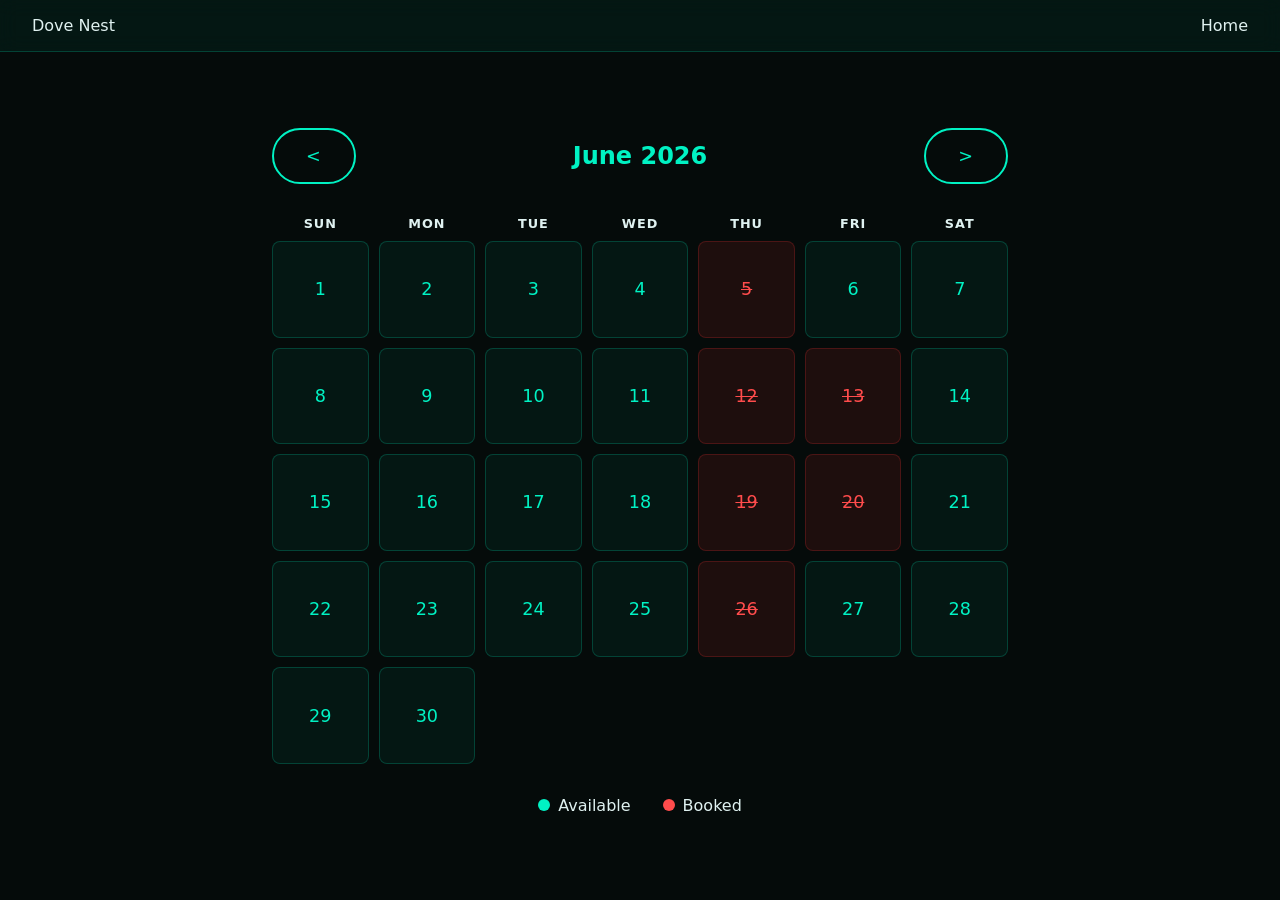
<file: frontend/calendar.html>
<!DOCTYPE html>
<html lang="en">
<head>
    <meta charset="UTF-8">
    <meta name="viewport" content="width=device-width, initial-scale=1.0, maximum-scale=1.0, user-scalable=no">
    <title>Availability | Dove Nest</title>
    <link rel="stylesheet" href="css/dove-nest.css">
    <style>
        /* Specific Calendar Styling injected for modularity */
        .calendar-container {
            padding: 8rem 2rem 4rem;
            max-width: 800px;
            margin: 0 auto;
            text-align: center;
        }
        .calendar-header {
            display: flex;
            justify-content: space-between;
            align-items: center;
            margin-bottom: 2rem;
            color: var(--accent-blue-green);
        }
        .calendar-grid {
            display: grid;
            grid-template-columns: repeat(7, 1fr);
            gap: 10px;
        }
        .day-name {
            font-weight: bold;
            color: var(--text-light);
            text-transform: uppercase;
            font-size: 0.8rem;
            letter-spacing: 1px;
        }
        .calendar-cell {
            aspect-ratio: 1;
            display: flex;
            align-items: center;
            justify-content: center;
            background: var(--glass-bg);
            border: 1px solid var(--glass-border);
            border-radius: 8px;
            font-size: 1.1rem;
            transition: all 0.3s ease;
        }
        .calendar-cell.available {
            color: var(--accent-blue-green);
            cursor: pointer;
        }
        .calendar-cell.available:hover {
            background: var(--accent-blue-green);
            color: var(--bg-dark);
            transform: scale(1.05);
        }
        .calendar-cell.booked {
            background: rgba(255, 50, 50, 0.1);
            color: #ff4c4c;
            border-color: rgba(255, 50, 50, 0.2);
            text-decoration: line-through;
            cursor: not-allowed;
        }
        .legend {
            margin-top: 2rem;
            display: flex;
            justify-content: center;
            gap: 2rem;
        }
        .legend-item {
            display: flex;
            align-items: center;
            gap: 0.5rem;
        }
        .dot {
            width: 12px;
            height: 12px;
            border-radius: 50%;
        }
        .dot.avail { background: var(--accent-blue-green); }
        .dot.unavail { background: #ff4c4c; }
    </style>
</head>
<body>
    <nav class="glass-nav">
        <a href="index.html" class="logo" style="color: var(--text-light); text-decoration: none;">Dove Nest</a>
        <div class="nav-links">
            <a href="index.html" class="haptic-btn">Home</a>
        </div>
    </nav>

    <div class="calendar-container">
        <div class="calendar-header">
            <button id="prevMonth" class="wa-book-btn haptic-btn">&lt;</button>
            <h2 id="monthYear">June 2026</h2>
            <button id="nextMonth" class="wa-book-btn haptic-btn">&gt;</button>
        </div>
        
        <div class="calendar-grid" id="calendarGrid">
            <!-- Day Names -->
            <div class="day-name">Sun</div><div class="day-name">Mon</div>
            <div class="day-name">Tue</div><div class="day-name">Wed</div>
            <div class="day-name">Thu</div><div class="day-name">Fri</div>
            <div class="day-name">Sat</div>
            <!-- Days injected via JS/Java Service -->
        </div>

        <div class="legend">
            <div class="legend-item"><div class="dot avail"></div> Available</div>
            <div class="legend-item"><div class="dot unavail"></div> Booked</div>
        </div>
    </div>

    <script>
        // Frontend script to simulate fetching from the Java Calendar Service
        document.addEventListener("DOMContentLoaded", () => {
            const calendarGrid = document.getElementById('calendarGrid');
            const bookedDates = [5, 12, 13, 19, 20, 26]; // To be replaced by Java backend data

            for (let i = 1; i <= 30; i++) {
                const cell = document.createElement('div');
                cell.textContent = i;
                if (bookedDates.includes(i)) {
                    cell.className = 'calendar-cell booked';
                } else {
                    cell.className = 'calendar-cell available haptic-btn';
                    cell.onclick = () => alert(`Date ${i} is available! Redirecting to WhatsApp...`);
                }
                calendarGrid.appendChild(cell);
            }
        });
    </script>
</body>
          </html>
</file>
<file: frontend/css/dove-nest.css>
/* Core Variables & Reset */
:root {
    --bg-dark: #050b0a;
    --accent-blue-green: #00f2c3;
    --text-light: #e0f2f1;
    --glass-bg: rgba(0, 242, 195, 0.05);
    --glass-border: rgba(0, 242, 195, 0.2);
}

* {
    margin: 0;
    padding: 0;
    box-sizing: border-box;
    font-family: 'Segoe UI', system-ui, sans-serif;
    -webkit-tap-highlight-color: transparent;
}

body {
    background-color: var(--bg-dark);
    color: var(--text-light);
    overflow-x: hidden;
}

/* Loading Screen Animation */
#loader {
    position: fixed;
    top: 0;
    left: 0;
    width: 100vw;
    height: 100vh;
    background: var(--bg-dark);
    display: flex;
    flex-direction: column;
    justify-content: center;
    align-items: center;
    z-index: 9999;
    transition: opacity 0.8s ease-out, visibility 0.8s ease-out;
}

.spinner {
    width: 60px;
    height: 60px;
    border: 4px solid var(--glass-border);
    border-top: 4px solid var(--accent-blue-green);
    border-radius: 50%;
    animation: spin 1s linear infinite;
    margin-bottom: 20px;
}

@keyframes spin {
    0% { transform: rotate(0deg); }
    100% { transform: rotate(360deg); }
}

/* Navigation & Glassmorphism */
.glass-nav {
    position: fixed;
    top: 0;
    width: 100%;
    padding: 1rem 2rem;
    background: var(--glass-bg);
    backdrop-filter: blur(10px);
    border-bottom: 1px solid var(--glass-border);
    display: flex;
    justify-content: space-between;
    align-items: center;
    z-index: 100;
}

.nav-links a {
    color: var(--text-light);
    text-decoration: none;
    margin-left: 1.5rem;
    font-weight: 500;
    transition: color 0.3s;
}

.nav-links a:hover {
    color: var(--accent-blue-green);
}

/* Hero Section & Interactive Buttons */
.hero {
    min-height: 100vh;
    display: flex;
    align-items: center;
    justify-content: center;
    text-align: center;
    padding: 6rem 2rem 2rem;
}

.hero h2 {
    font-size: clamp(2.5rem, 5vw, 4rem);
    color: var(--accent-blue-green);
    margin-bottom: 1rem;
}

.booking-grid {
    display: flex;
    flex-direction: column;
    gap: 1rem;
    margin-top: 2rem;
}

.wa-book-btn, .center-caterer-btn {
    background: transparent;
    color: var(--accent-blue-green);
    border: 2px solid var(--accent-blue-green);
    padding: 1rem 2rem;
    font-size: 1.1rem;
    border-radius: 50px;
    cursor: pointer;
    transition: all 0.3s ease;
    text-transform: uppercase;
    letter-spacing: 1px;
}

.wa-book-btn:active, .center-caterer-btn:active {
    transform: scale(0.95);
    background: var(--accent-blue-green);
    color: var(--bg-dark);
}

/* Central Caterer Redirect */
.caterer-redirect {
    padding: 4rem 2rem;
    text-align: center;
    background: linear-gradient(to bottom, var(--bg-dark), #0a1412);
}

.center-caterer-btn {
    display: inline-block;
    margin-top: 1.5rem;
    background: var(--accent-blue-green);
    color: var(--bg-dark);
    text-decoration: none;
    font-weight: bold;
}
</file>
